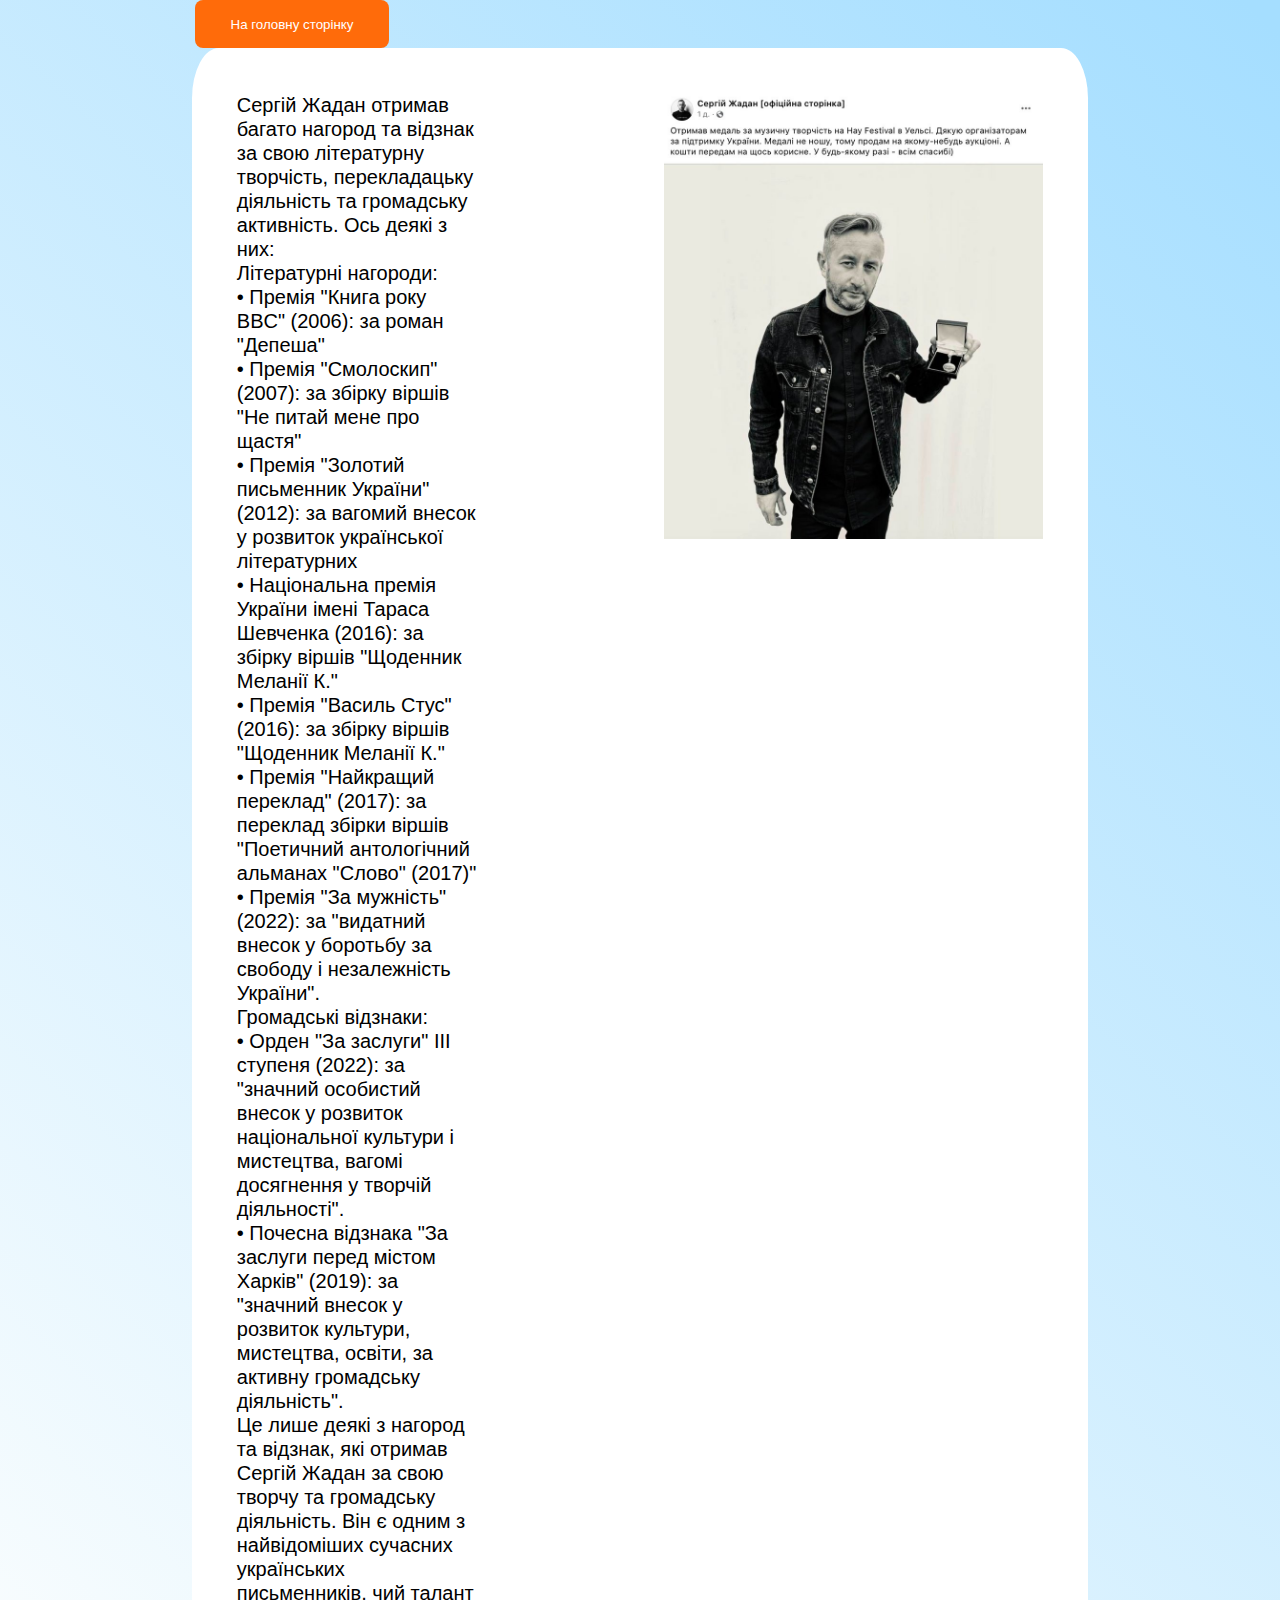
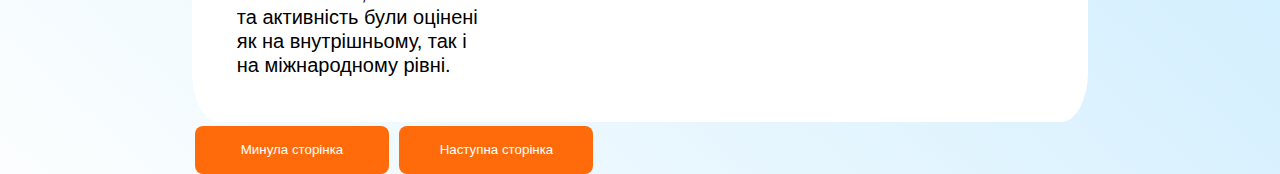
<file: Відзнаки.html>
<!DOCTYPE html>
<html lang="en">
<head>
    <meta charset="UTF-8">
    <meta name="viewport" content="width=device-width, initial-scale=1.0">
    <title>Document</title>
    <link rel="stylesheet" href="css/style.css">
</head>
<body>
    <section class="background">
    <div class="countainer-1">
        <a href="index.html"><button type="button" class="btn">На головну сторінку</button></a>
        <div class="text-container">
            <img src="bff7d3b1e870fb73.jpg" alt="" class="right-img">
        <p class="text-2-1">
            Сергій Жадан отримав багато нагород та відзнак за свою літературну творчість, перекладацьку діяльність та громадську активність. Ось деякі з них:<br />

             Літературні нагороди:<br />
            
            • Премія "Книга року BBC" (2006): за роман "Депеша"<br />
            • Премія "Смолоскип" (2007): за збірку віршів "Не питай мене про щастя"<br />
            • Премія "Золотий письменник України" (2012): за вагомий внесок у розвиток української літературних<br />
            • Національна премія України імені Тараса Шевченка (2016): за збірку віршів "Щоденник Меланії К." <br />
            • Премія "Василь Стус" (2016): за збірку віршів "Щоденник Меланії К."<br /> 
            • Премія "Найкращий переклад" (2017): за переклад збірки віршів "Поетичний антологічний альманах "Слово" (2017)"<br />
            • Премія "За мужність" (2022): за "видатний внесок у боротьбу за свободу і незалежність України".<br />
            
            Громадські відзнаки:<br />
            
            • Орден "За заслуги" III ступеня (2022): за "значний особистий внесок у розвиток національної культури і мистецтва, вагомі досягнення у творчій діяльності".<br />
            • Почесна відзнака "За заслуги перед містом Харків" (2019): за "значний внесок у розвиток культури, мистецтва, освіти, за активну громадську діяльність".<br />
            
            Це лише деякі з нагород та відзнак, які отримав Сергій Жадан за свою творчу та громадську діяльність. Він є одним з найвідоміших сучасних українських письменників, чий талант та активність були оцінені як на внутрішньому, так і на міжнародному рівні.
            </p>
            
        </div>
        <a href="Особисте життя.html"><button type="button" class="btn">Минула сторінка</button></a>
        <a href="Творчість.html"><button type="button" class="btn">Наступна сторінка</button></a>
        
    </div>
</body>
</html>
</file>
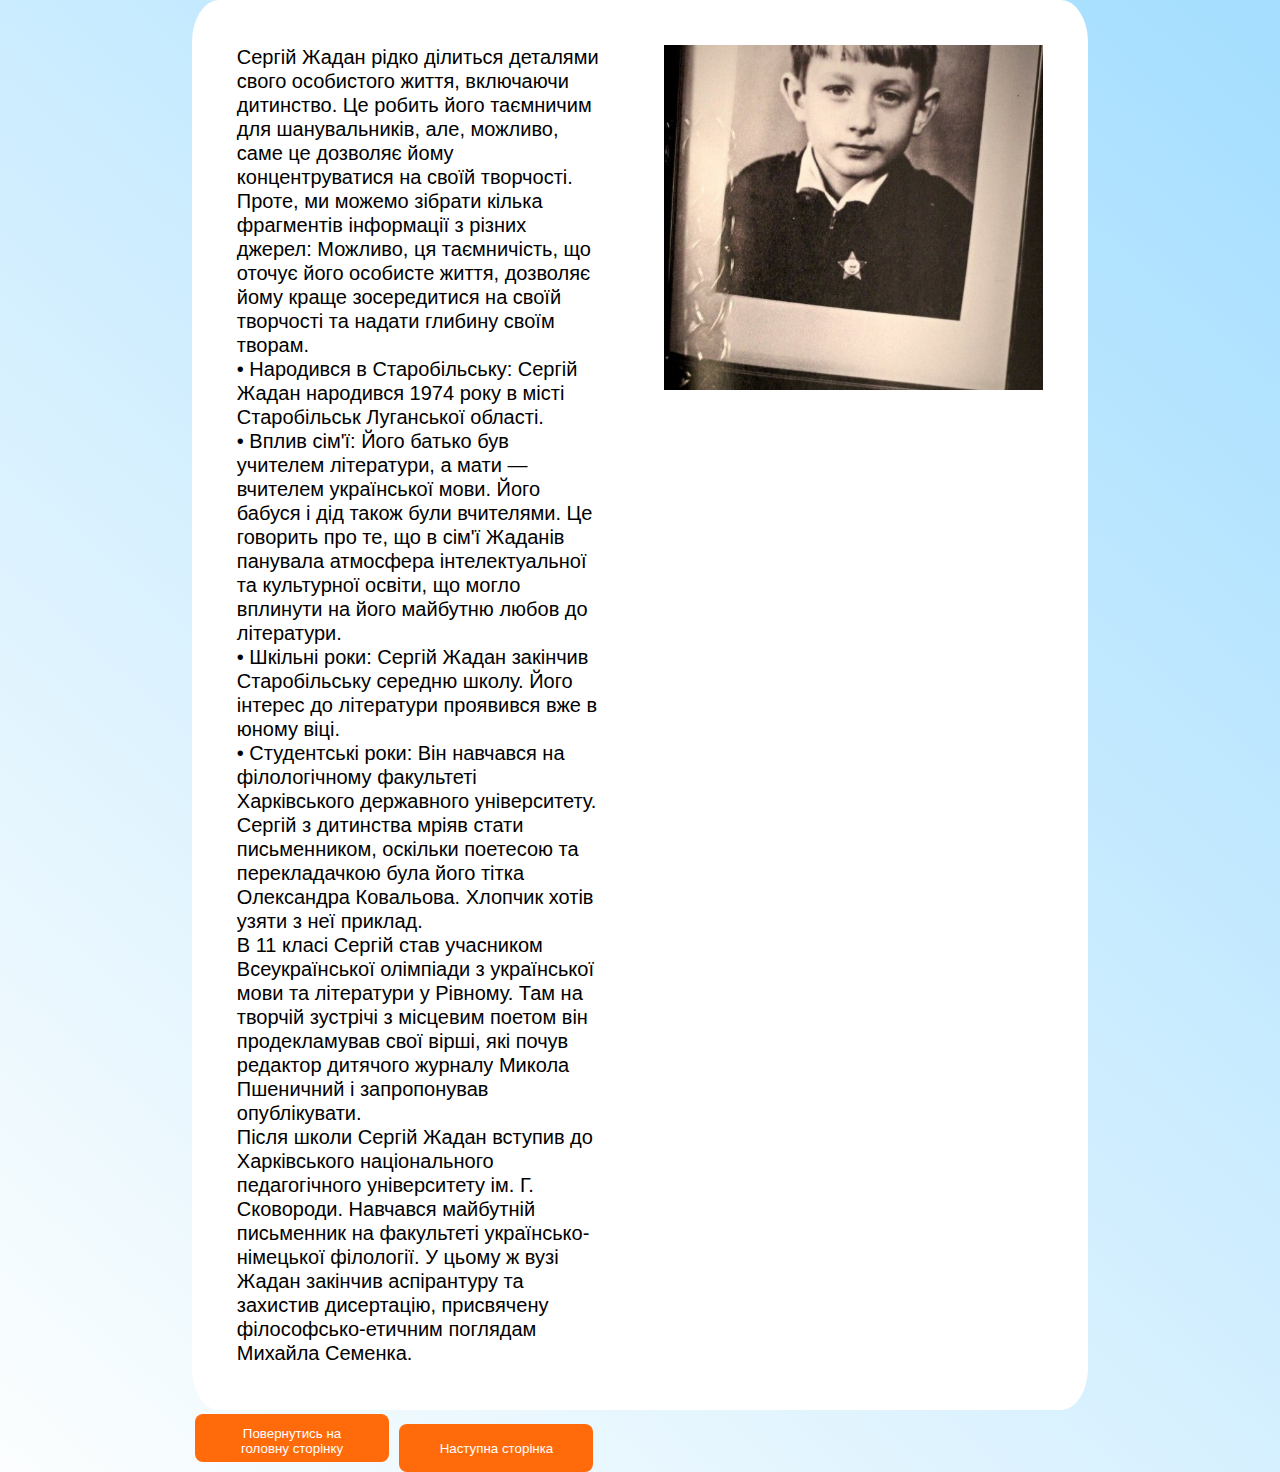
<file: Дитинство.html>
<!DOCTYPE html>
<html lang="en">
<head>
    <meta charset="UTF-8">
    <meta name="viewport" content="width=device-width, initial-scale=1.0">
    <title>Document</title>
    <link rel="stylesheet" href="css/style.css">
</head>
<body>
    <section class="background">
    <div class="countainer-1">
        <div class="text-container">
    <p class="text-2"> Сергій Жадан рідко ділиться деталями свого особистого життя, включаючи дитинство. Це робить його таємничим для шанувальників, але, можливо, саме це дозволяє йому концентруватися на своїй творчості. 

        Проте, ми можемо зібрати кілька фрагментів інформації з різних джерел:
        
        Можливо, ця таємничість, що оточує його особисте життя, дозволяє йому краще зосередитися на своїй творчості та надати глибину своїм творам.<br />
        • Народився в Старобільську: Сергій Жадан народився 1974 року в місті Старобільськ Луганської області.<br />
         • Вплив сім'ї: Його батько був учителем літератури, а мати — вчителем української мови. Його бабуся і дід також були вчителями. Це говорить про те, що в сім'ї Жаданів панувала атмосфера інтелектуальної та культурної освіти, що могло вплинути на його майбутню любов до літератури.<br />
        • Шкільні роки: Сергій Жадан закінчив Старобільську середню школу. Його інтерес до літератури проявився вже в юному віці.<br />
         • Студентські роки: Він навчався на філологічному факультеті Харківського державного університету.<br />

        Сергій з дитинства мріяв стати письменником, оскільки поетесою та перекладачкою була його тітка Олександра Ковальова. Хлопчик хотів узяти з неї приклад.<br />

В 11 класі Сергій став учасником Всеукраїнської олімпіади з української мови та літератури у Рівному. Там на творчій зустрічі з місцевим поетом він продекламував свої вірші, які почув редактор дитячого журналу Микола Пшеничний і запропонував опублікувати.<br />

Після школи Сергій Жадан вступив до Харківського національного педагогічного університету ім. Г. Сковороди. Навчався майбутній письменник на факультеті українсько-німецької філології. У цьому ж вузі Жадан закінчив аспірантуру та захистив дисертацію, присвячену філософсько-етичним поглядам Михайла Семенка.
    </p> 
        <img src="003-150x0.jpg" alt="" class="right-img">
    </div> 
    <a href="index.html"><button type="button" class="btn">Повернутись на головну сторінку</button></a>
    <a href="Юність.html"><button type="button" class="btn">Наступна сторінка</button></a> 
    </div>
</section>
</body>
</html>
</file>
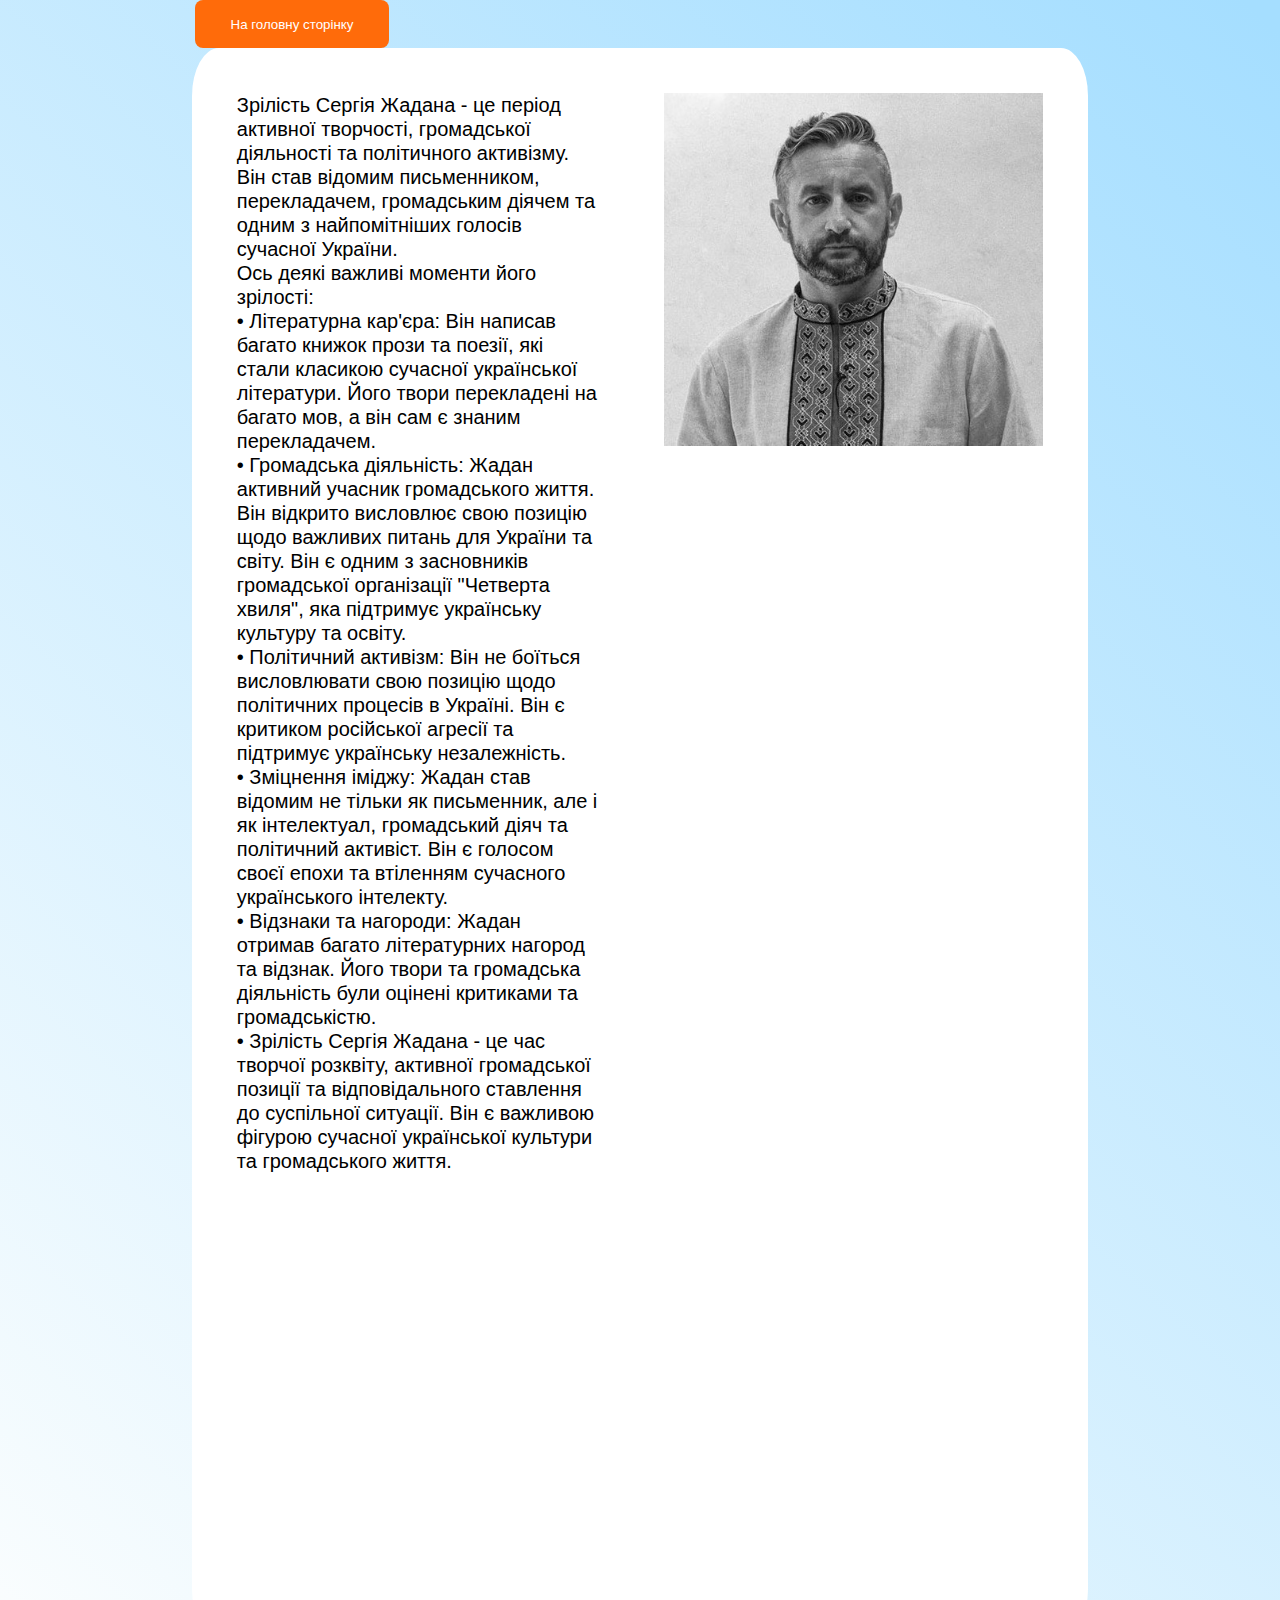
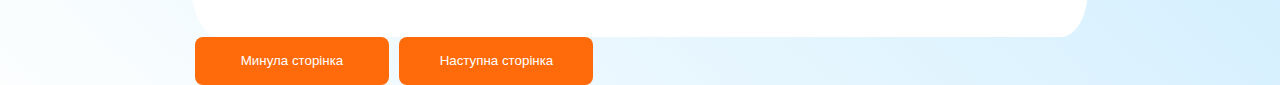
<file: Зрілість.html>
<!DOCTYPE html>
<html lang="en">
<head>
    <meta charset="UTF-8">
    <meta name="viewport" content="width=device-width, initial-scale=1.0">
    <title>Зрілість</title>
    <link rel="stylesheet" href="css/style.css">
</head>
<body>
    <section class="background">
        <div class="countainer-1">
            <a href="index.html"><button type="button" class="btn">На головну сторінку</button></a>
            <div class="text-container">
                <img src="bc66c7b620d57753.jpg" alt="Maturity Image" class="right-img">
                <p class="text-2">
                    Зрілість Сергія Жадана - це період активної творчості, громадської діяльності та політичного активізму. Він став відомим письменником, перекладачем, громадським діячем та одним з найпомітніших голосів сучасної України. <br />
            
                    Ось деякі важливі моменти його зрілості:<br/>
                
                    • Літературна кар'єра: Він написав багато книжок прози та поезії, які стали класикою сучасної української літератури. Його твори перекладені на багато мов, а він сам є знаним перекладачем.<br /> 
                    • Громадська діяльність: Жадан активний учасник громадського життя. Він відкрито висловлює свою позицію щодо важливих питань для України та світу. Він є одним з засновників громадської організації "Четверта хвиля", яка підтримує українську культуру та освіту.<br />
                    • Політичний активізм: Він не боїться висловлювати свою позицію щодо політичних процесів в Україні. Він є критиком російської агресії та підтримує українську незалежність.<br />
                    • Зміцнення іміджу: Жадан став відомим не тільки як письменник, але і як інтелектуал, громадський діяч та політичний активіст. Він є голосом своєї епохи та втіленням сучасного українського інтелекту.<br />
                    • Відзнаки та нагороди: Жадан отримав багато літературних нагород та відзнак. Його твори та громадська діяльність були оцінені критиками та громадськістю.<br />
                • Зрілість Сергія Жадана - це час творчої розквіту, активної громадської позиції та відповідального ставлення до суспільної ситуації. Він є важливою фігурою сучасної української культури та громадського життя.</p>
                <iframe width="700" height="415" src="https://www.youtube.com/embed/_FuFGXY80dU?si=mhgP-E0t4LiZ5d1C" title="YouTube video player" frameborder="0" allow="accelerometer; autoplay; clipboard-write; encrypted-media; gyroscope; picture-in-picture; web-share" referrerpolicy="strict-origin-when-cross-origin" allowfullscreen class="video"> </iframe>
            </div>
            <a href="Юність.html"><button type="button" class="btn">Минула сторінка</button></a>
            <a href="Особисте життя.html"><button type="button" class="btn">Наступна сторінка</button></a>
        </div>
    </section>
</body>
</html>
</file>
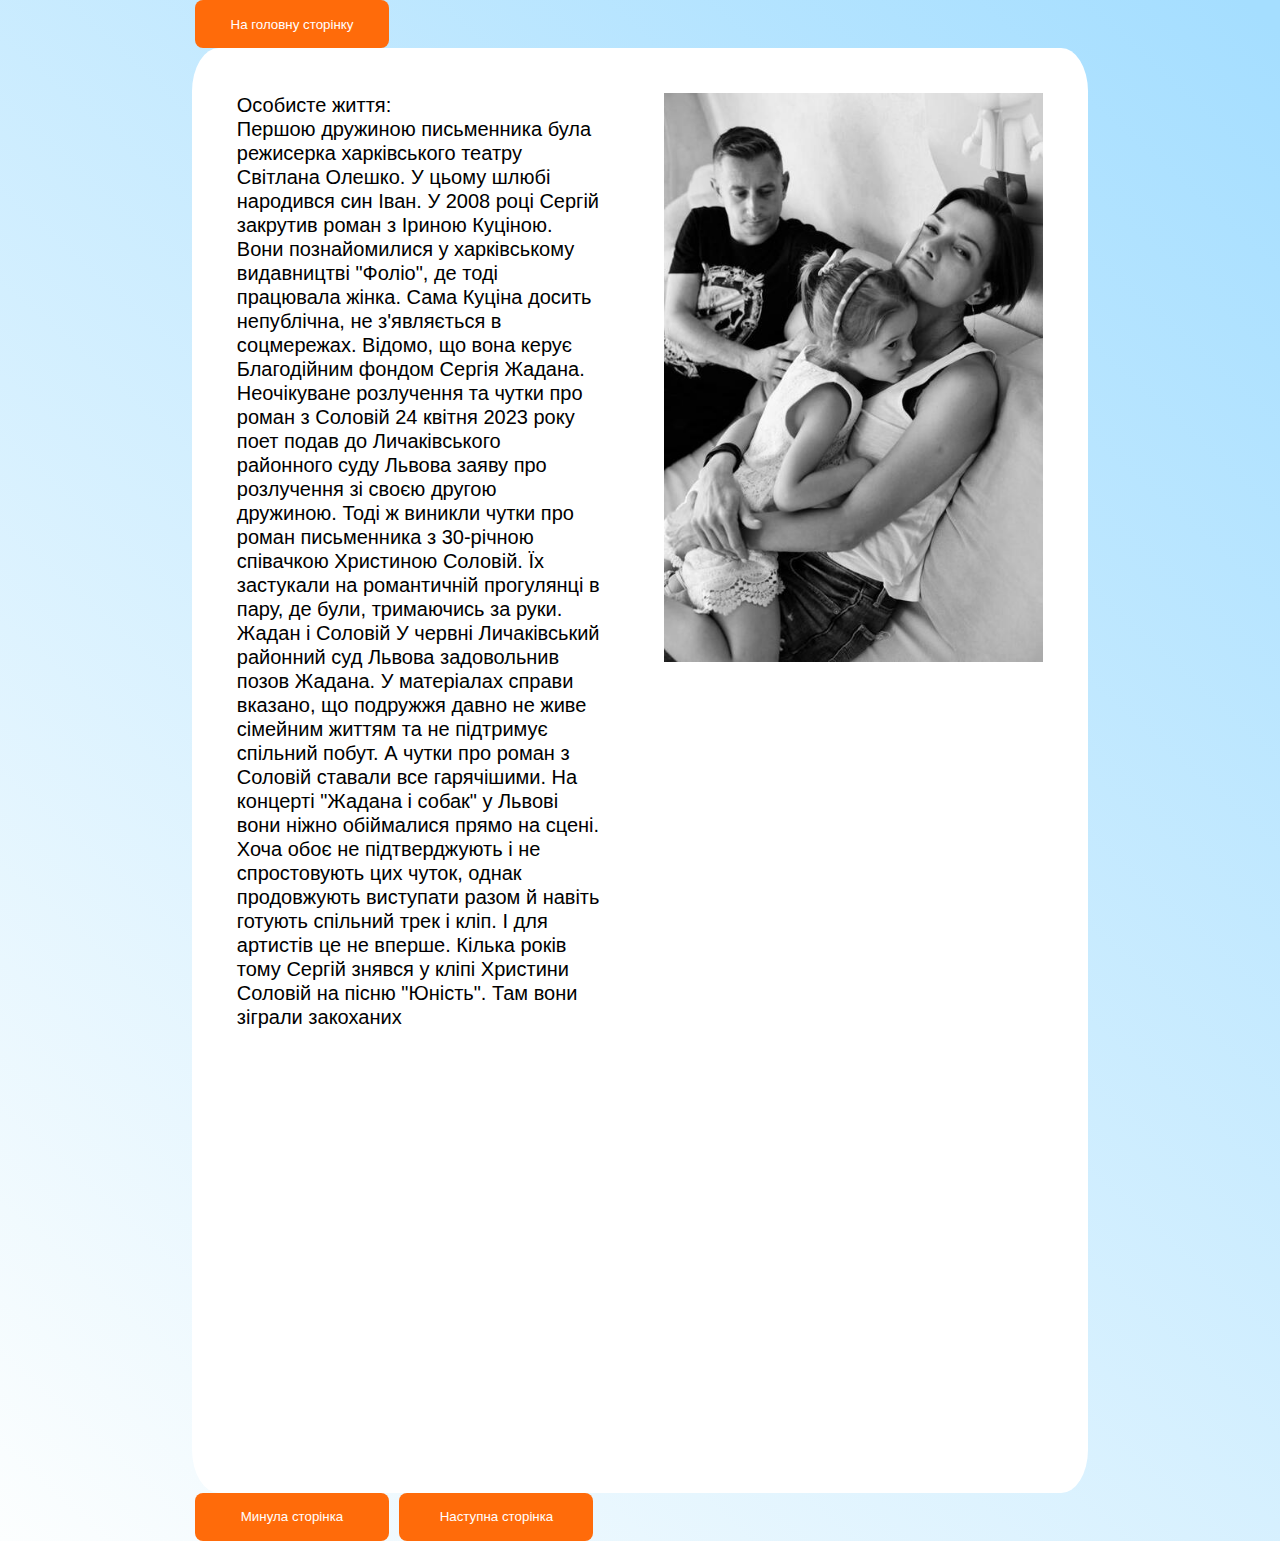
<file: Особисте життя.html>
<!DOCTYPE html>
<html lang="en">
<head>
    <meta charset="UTF-8">
    <meta name="viewport" content="width=device-width, initial-scale=1.0">
    <title>Особисте життя</title>
    <link rel="stylesheet" href="css/style.css">
</head>
<body>
    <section class="background">
        <div class="countainer-1">
            <a href="index.html"><button type="button" class="btn">На головну сторінку</button></a>
            <div class="text-container">
                <img src="04184900_19942785_451968678506652_7361559491495644186_o_large (1).jpg" alt="Personal Life" class="right-img">
                <p class="text-2">
            
            Особисте життя:<br />
            Першою дружиною письменника була режисерка харківського театру Світлана Олешко. У цьому шлюбі народився син Іван.

            У 2008 році Сергій закрутив роман з Іриною Куціною. Вони познайомилися у харківському видавництві "Фоліо", де тоді працювала жінка. Сама Куціна досить непублічна, не з'являється в соцмережах. Відомо, що вона керує Благодійним фондом Сергія Жадана.
            
            
            Неочікуване розлучення та чутки про роман з Соловій
            24 квітня 2023 року поет подав до Личаківського районного суду Львова заяву про розлучення зі своєю другою дружиною. Тоді ж виникли чутки про роман письменника з 30-річною співачкою Христиною Соловій. Їх застукали на романтичній прогулянці в пару, де були, тримаючись за руки.
            
            Жадан і Соловій 
            
            У червні Личаківський районний суд Львова задовольнив позов Жадана. У матеріалах справи вказано, що подружжя давно не живе сімейним життям та не підтримує спільний побут.
            
            
            А чутки про роман з Соловій ставали все гарячішими. На концерті "Жадана і собак" у Львові вони ніжно обіймалися прямо на сцені.
            Хоча обоє не підтверджують і не спростовують цих чуток, однак продовжують виступати разом й навіть готують спільний трек і кліп. І для артистів це не вперше. Кілька років тому Сергій знявся у кліпі Христини Соловій на пісню "Юність". Там вони зіграли закоханих
            </p>
                <iframe width="560" height="315" src="https://www.youtube.com/embed/Xd18lxN3V1Q?si=Ui_SEpAvR5OvGzwV" title="YouTube video player" frameborder="0" allow="accelerometer; autoplay; clipboard-write; encrypted-media; gyroscope; picture-in-picture; web-share" referrerpolicy="strict-origin-when-cross-origin" allowfullscreen class="video"></iframe>
            </div>
            <a href="Зрілість.html"><button type="button" class="btn">Минула сторінка</button></a>
            <a href="Відзнаки.html"><button type="button" class="btn">Наступна сторінка</button></a>
        </div>
    </section>
</body>
</html>
</file>
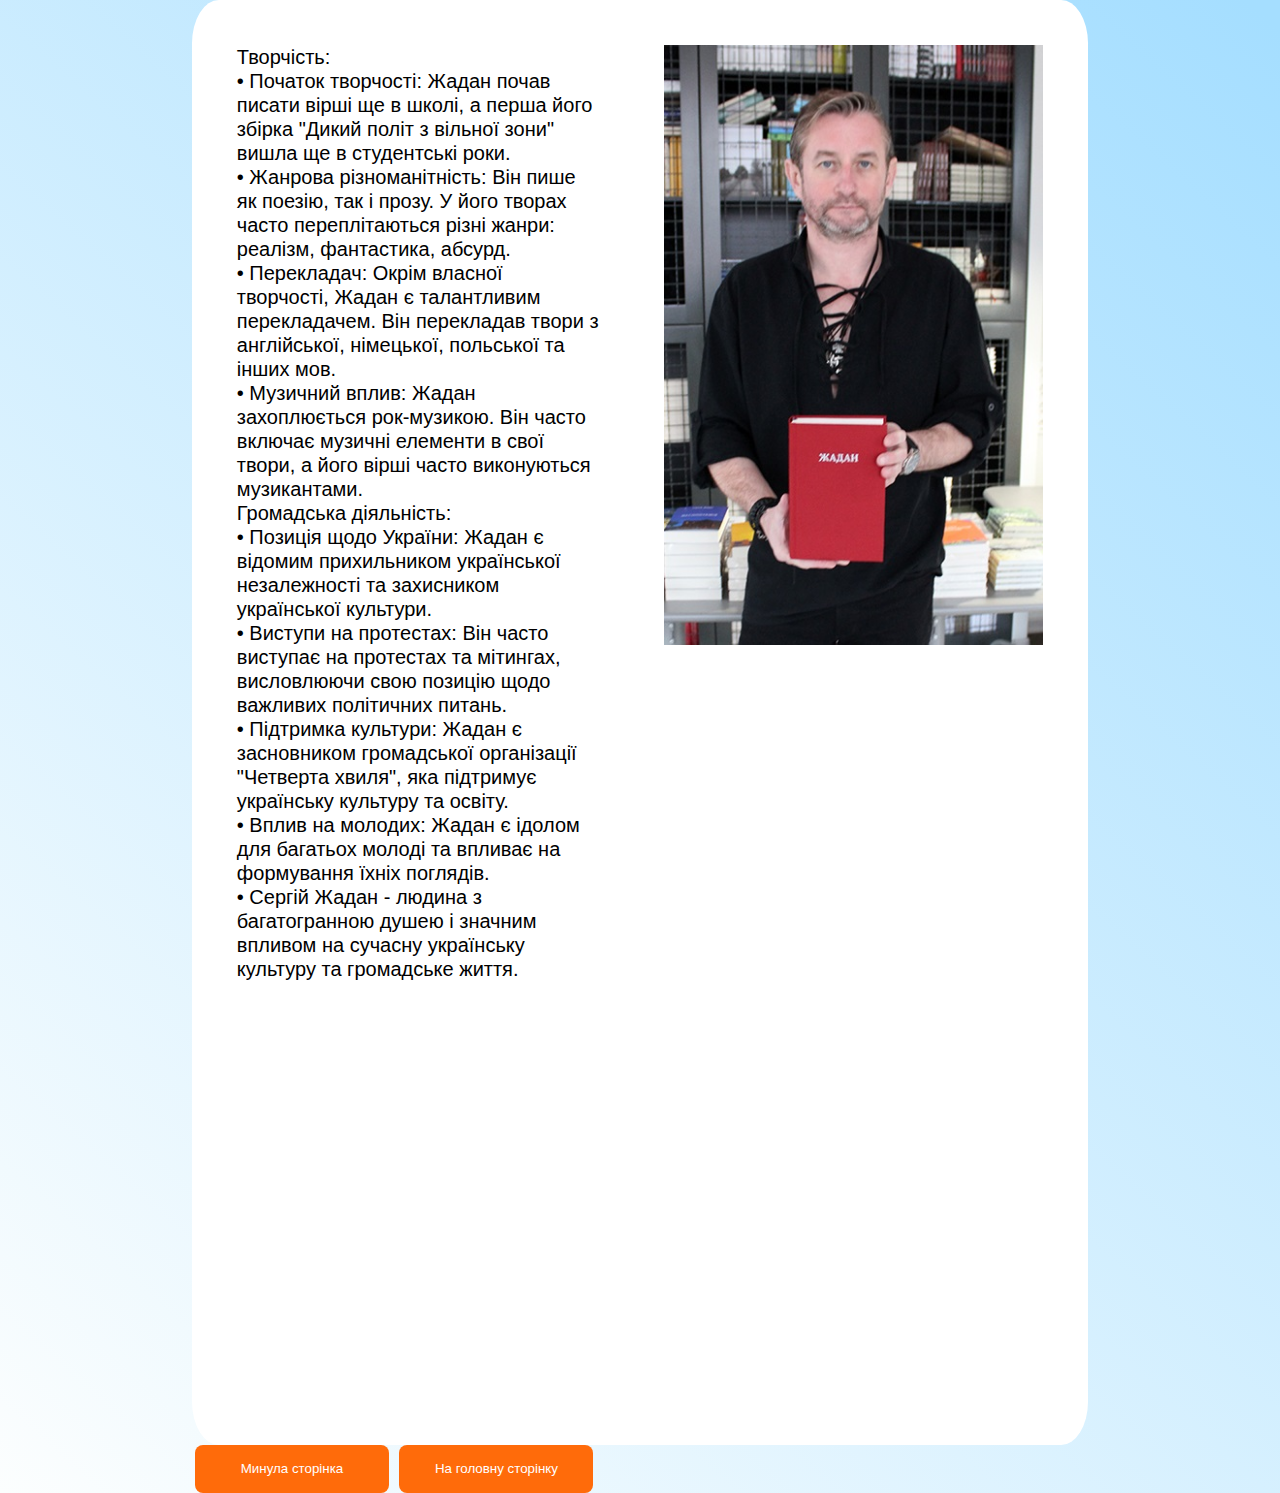
<file: Творчість.html>
<!DOCTYPE html>
<html lang="en">
<head>
    <meta charset="UTF-8">
    <meta name="viewport" content="width=device-width, initial-scale=1.0">
    <title>Творчість</title>
    <link rel="stylesheet" href="css/style.css">
</head>
<body>
    <section class="background">
        <div class="countainer-1">
            <div class="text-container">
                <img src="z1707241787a212i.jpg" alt="Creativity Image" class="right-img">
                <p class="text-2">
                    Творчість:<br />
                
                    • Початок творчості: Жадан почав писати вірші ще в школі, а перша його збірка "Дикий політ з вільної зони" вишла ще в студентські роки.<br />
                    • Жанрова різноманітність: Він пише як поезію, так і прозу. У його творах часто переплітаються різні жанри: реалізм, фантастика, абсурд.<br />
                    • Перекладач: Окрім власної творчості, Жадан є талантливим перекладачем. Він перекладав твори з англійської, німецької, польської та інших мов.<br />
                    • Музичний вплив: Жадан захоплюється рок-музикою. Він часто включає музичні елементи в свої твори, а його вірші часто виконуються музикантами.<br />

                    Громадська діяльність:<br />

                    • Позиція щодо України: Жадан є відомим прихильником української незалежності та захисником української культури.<br />
                    • Виступи на протестах: Він часто виступає на протестах та мітингах, висловлюючи свою позицію щодо важливих політичних питань.<br />
                    • Підтримка культури: Жадан є засновником громадської організації "Четверта хвиля", яка підтримує українську культуру та освіту.<br />
                    • Вплив на молодих: Жадан є ідолом для багатьох молоді та впливає на формування їхніх поглядів.<br />
                    • Сергій Жадан - людина з багатогранною душею і значним впливом на сучасну українську культуру та громадське життя.</p>
                <iframe width="700" height="415" src="https://www.youtube.com/embed/6NqDzQ4hP6E?si=YLgjy5EIONeH-3Bv" title="YouTube video player" frameborder="0" allow="accelerometer; autoplay; clipboard-write; encrypted-media; gyroscope; picture-in-picture; web-share" referrerpolicy="strict-origin-when-cross-origin" allowfullscreen class="video"></iframe>
            </div>
            <a href="Відзнаки.html"><button type="button" class="btn">Минула сторінка</button></a>
            <a href="index.html"><button type="button" class="btn">На головну сторінку</button></a>
        </div>
    </section>
</body>
</html>
</file>
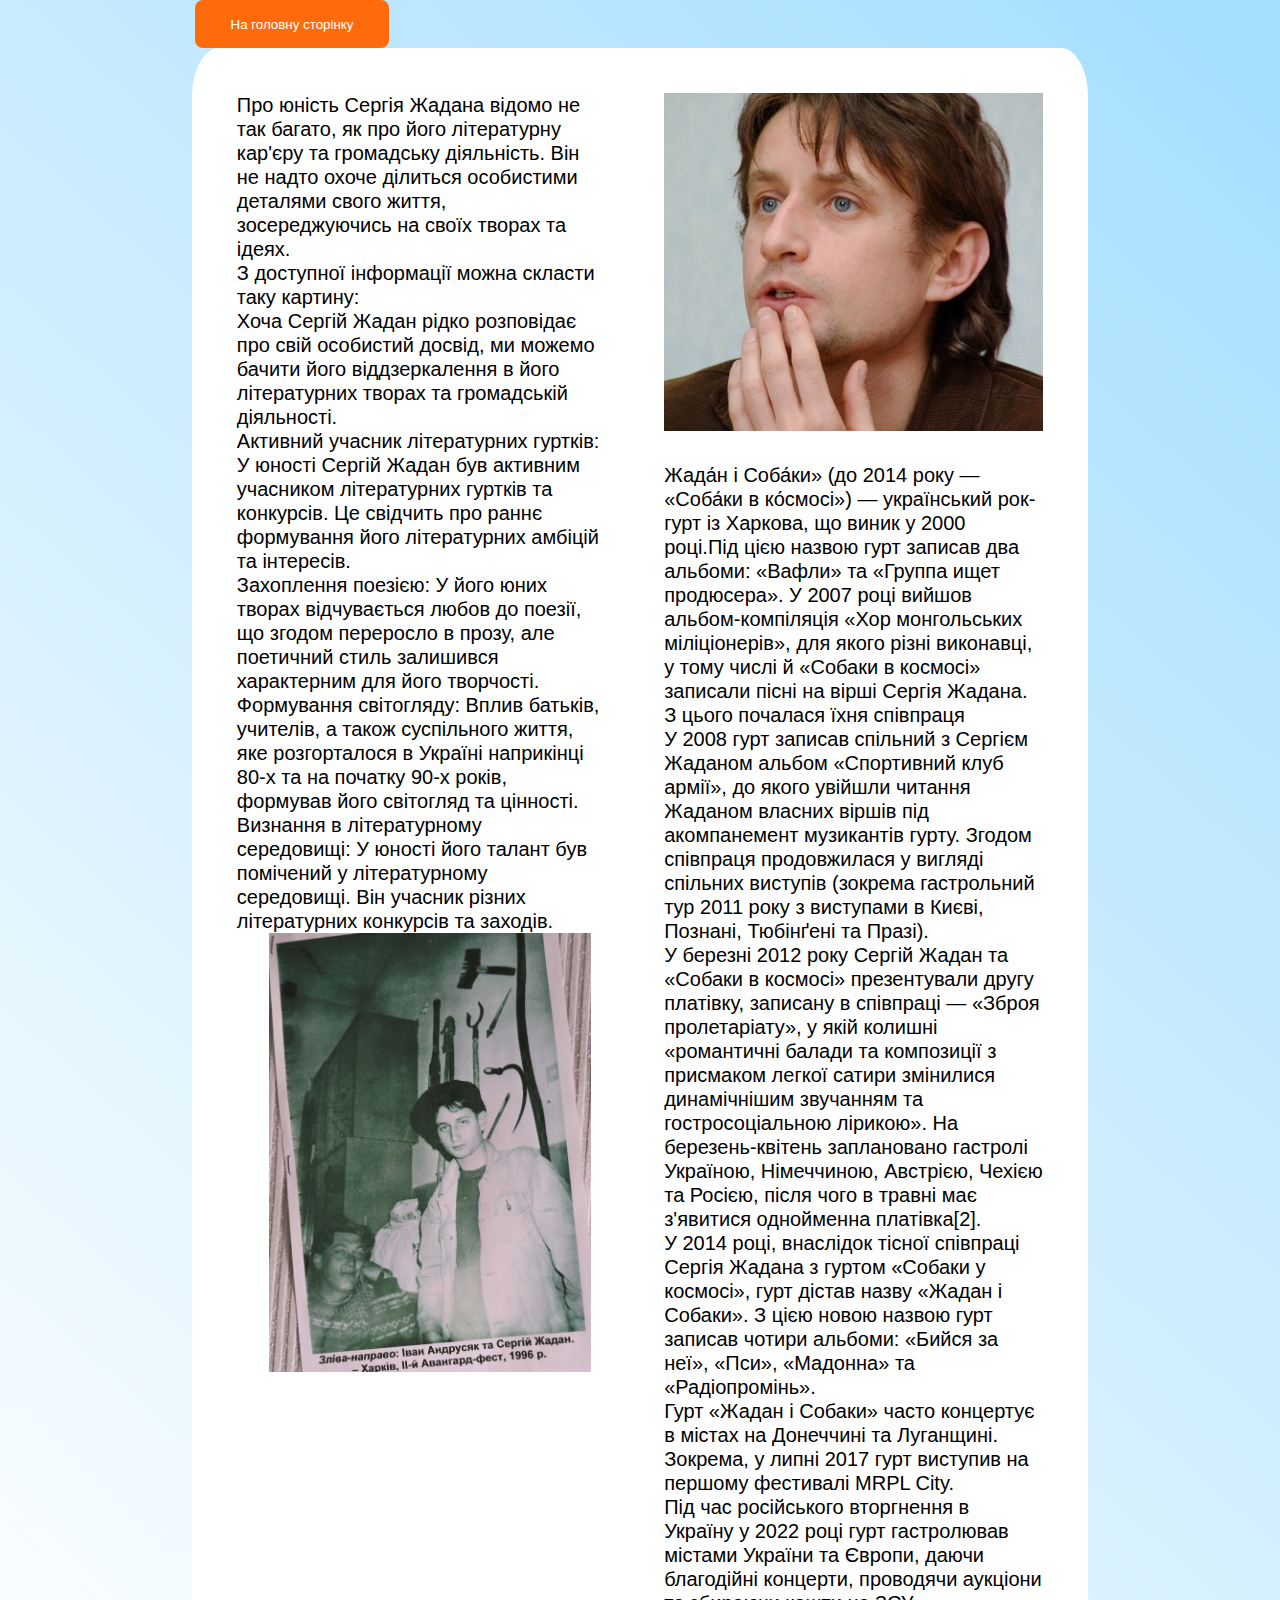
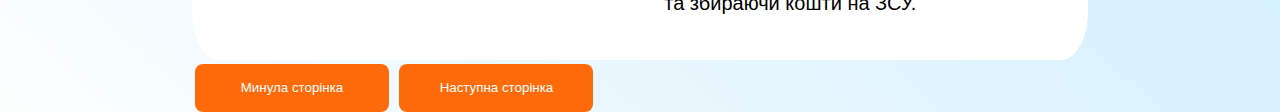
<file: Юність.html>
<!DOCTYPE html>
<html lang="en">
<head>
    <meta charset="UTF-8">
    <meta name="viewport" content="width=device-width, initial-scale=1.0">
    <title>Юність</title>
    <link rel="stylesheet" href="css/style.css">
</head>
<body>
    <section class="background">
        <div class="countainer-1">
            <a href="index.html"><button type="button" class="btn">На головну сторінку</button></a>
            <div class="text-container">
                <img src="161125309365.jpg" alt="Youth Image" class="right-img">
                <p class="text-2">Про юність Сергія Жадана відомо не так багато, як про його літературну кар'єру та громадську діяльність. Він не надто охоче ділиться особистими деталями свого життя, зосереджуючись на своїх творах та ідеях.<br />

        З доступної інформації можна скласти таку картину:<br />
        
        Хоча Сергій Жадан рідко розповідає про свій особистий досвід, ми можемо бачити його віддзеркалення в його літературних творах та громадській діяльності.<br />
         Активний учасник літературних гуртків: У юності Сергій Жадан був активним учасником літературних гуртків та конкурсів. Це свідчить про раннє формування його літературних амбіцій та інтересів.<br />
        Захоплення поезією: У його юних творах відчувається любов до поезії, що згодом переросло в прозу, але поетичний стиль залишився характерним для його творчості.<br />
         Формування світогляду: Вплив батьків, учителів, а також суспільного життя, яке розгорталося в Україні наприкінці 80-х та на початку 90-х років, формував його світогляд та цінності.<br />
          Визнання в літературному середовищі: У юності його талант був помічений у літературному середовищі. Він учасник різних літературних конкурсів та заходів.</p>
                <p class="text-3"> 
         Жада́н і Соба́ки» (до 2014 року — «Соба́ки в ко́смосі») — український рок-гурт із Харкова, що виник у 2000 році.Під цією назвою гурт записав два альбоми: «Вафли» та «Группа ищет продюсера».
         У 2007 році вийшов альбом-компіляція «Хор монгольських міліціонерів», для якого різні виконавці, у тому числі й «Собаки в космосі» записали пісні на вірші Сергія Жадана. З цього почалася їхня співпраця<br />
         У 2008 гурт записав спільний з Сергієм Жаданом альбом «Спортивний клуб армії», до якого увійшли читання Жаданом власних віршів під акомпанемент музикантів гурту. Згодом співпраця продовжилася у вигляді спільних виступів (зокрема гастрольний тур 2011 року з виступами в Києві, Познані, Тюбінґені та Празі).<br />
         У березні 2012 року Сергій Жадан та «Собаки в космосі» презентували другу платівку, записану в співпраці — «Зброя пролетаріату», у якій колишні «романтичні балади та композиції з присмаком легкої сатири змінилися динамічнішим звучанням та гостросоціальною лірикою». На березень-квітень заплановано гастролі Україною, Німеччиною, Австрією, Чехією та Росією, після чого в травні має з'явитися однойменна платівка[2].<br />
         У 2014 році, внаслідок тісної співпраці Сергія Жадана з гуртом «Собаки у космосі», гурт дістав назву «Жадан і Собаки». З цією новою назвою гурт записав чотири альбоми: «Бийся за неї», «Пси», «Мадонна» та «Радіопромінь».<br />
         Гурт «Жадан і Собаки» часто концертує в містах на Донеччині та Луганщині. Зокрема, у липні 2017 гурт виступив на першому фестивалі MRPL City.<br />
         Під час російського вторгнення в Україну у 2022 році гурт гастролював містами України та Європи, даючи благодійні концерти, проводячи аукціони та збираючи кошти на ЗСУ.
        </p>
        <img src="sergiy_zhadan_1.jpg" alt="Youth Image" class="right-img-2">
            </div>
            <a href="Дитинство.html"><button type="button" class="btn">Минула сторінка</button></a>
            <a href="Зрілість.html"><button type="button" class="btn">Наступна сторінка</button></a>
        </div>
    </section>
</body>
</html>
</file>
<file: css/style.css>
@media (max-width: 768px){
    .btn {
      flex-direction: column; /* Кнопки розташовуються одна під одною */
      text-align: center;

    }
}
body{
    font-family: "Montserrat", sans-serif;
    margin:0;
}

.main-page{
    width: 100%;
    background: linear-gradient(222deg, #a5deff 1.14%, #fcfefe 100%);
}

.main-page-text-countainer{
    border-radius: 40px;
    background: #fff;
    padding-left: 60px ;
    padding-top: 60px;
    padding-bottom: 60px;
    padding-right: 60px;
    box-sizing: border-box;
}

.wrapper{
    margin: auto;
    display: flex;
    justify-content: space-between;
    align-items: center;
    width: 1170px;
}

.tittle{
    font-family: var(--font-family);
 font-weight: 400;
 font-size: 40px;
 line-height: 60%;
 color: #000;
 margin:0;
 margin-bottom: 20px;
}

.description{
    font-family: var(--font-family);
font-weight: 400;
font-size: 20px;
line-height: 120%;
color: #000;
margin:0;
margin-bottom: 20px;
}

.btn{
    color: #fff;
    border: none;
    cursor: pointer;
    border-radius: 8px;
padding: 12px 24px;
width: 194px;
height: 48px;
background: #ff6b0a;
margin-left: 3px;
margin-right: 3px;
}

.facts-title{
    font-family: var(--font-family);
font-weight: 600;
font-size: 48px;
line-height: 150%;
color: #000;
margin-bottom: 32px;
margin: 0;
}

.facts{
    padding-top: 17vh;
    padding-bottom: 24vh;
    text-align: center;
    
}

.trezub-facts{
   margin-bottom: 24px;

}

.facts-item-title{
font-family: var(--second-family);
font-weight: 600;
font-size: 24px;
color: #000;
text-align: center;
margin-top: 0;
margin-bottom: 48px;
}

.btn-4{
    margin-bottom: 30px;
    color: #fff;
    border: none;
    cursor: pointer;
    border-radius: 8px;
padding: 12px 24px;
width: 194px;
height: 48px;
background: #ff6b0a;
margin-left: 3px;
margin-right: 3px;
}

.facts-item{
    width: calc((100% / 6) - (24px * 2) / 6);
}

.countainer{
    width: 100%;
    background: linear-gradient(222deg, #a5deff 1.14%, #fcfefe 100%);
    height: 800px;
}

.end-text{
font-family: var(--font-family);
font-weight: 400;
font-size: 16px;
line-height: 100%;
color: #000;
text-align: center;

}

.countainer-item{
    
    position: absolute;
    top: 1500px;
    left: 400px;

}

.text-2{
    font-family: var(--font-family);
font-weight: 400;
font-size: 20px;
line-height: 120%;
color: #000;
float: left;
  max-width: 45%;
  margin: 0;
 

}

.countainer-1{
    margin-left: 15%;
    margin-right: 15%;
    
}

.text-container{
    border-radius: 3%;
    background: #fff;
    padding-left: 5% ;
    padding-top: 5%;
    padding-bottom: 5%;
    padding-right: 5%;
    box-sizing: border-box;
    margin: auto;
    display: inline-block;
    justify-content: space-between;
    align-items: center;
   
    
}
.right-img{
    float: right;
    margin: 0 0 2em 2em;
    max-width: 47%;
    
}

.background{
    background: linear-gradient(222deg, #a5deff 1.14%, #fcfefe 100%);
}

.text-2-1{
    font-family: var(--font-family);
    font-weight: 400;
    font-size: 20px;
    line-height: 120%;
    color: #000;
    float: left;
      max-width: 30%;
      margin: 0;
}

.text-3{
    font-family: var(--font-family);
    font-weight: 400;
    font-size: 20px;
    line-height: 120%;
    color: #000;
    float: right;
      max-width: 47%;
      margin: 0;
}

.right-img-2{
    float: left;
    margin: 0 0 2em 2em;
    max-width: 40%;
}

.btn-6{
        margin-bottom: 30px;
        color: #fff;
        border: none;
        cursor: pointer;
        border-radius: 8px;
    padding: 12px 24px;
    width: 194px;
    height: 48px;
    background: #ff6b0a;
    margin-left: 70%;
}

.video {
    width: 700px;
    height: 415px;
    margin: auto;

}

.video-1{
    width: 700px;
    height: 415px;
    margin: 0 auto;
    display: block;
    text-align: center;

}
@media (max-width: 768px) {
    .btn,.btn-4 {
        width: 100%; /* Full-width buttons */
        margin: 10px 0; /* Add spacing between buttons */
    }

    .wrapper {
        flex-direction: column; /* Stack items vertically */
        text-align: left; /* Center-align content */
        width: 100%; /* Utilize full screen width */
    }

    .main-page-text-countainer,
    .facts-item,
    .text-container {
        padding: 20px; /* Adjust padding for smaller screens */
        width: 100%; /* Full width for containers */
    }

    .facts {
        padding-top: 10vh; /* Reduce top padding for compact view */
        padding-bottom: 10vh;
        text-align: center;
    }

    .facts-item {
        margin-bottom: 20px; /* Add spacing between items */
    }

    .text-2,.text-3,.text-2-1 {
        float: none; /* Remove float for smaller screens */
        max-width: 100%; /* Expand to full width */
    }

    .right-img,.right-img-2 {
        float: none; /* Remove float on small screens */
        display: block;
        margin: 10px auto; /* Center the image */
        max-width: 90%; /* Reduce size for smaller screens */
    }

    .video,.video-1{
        width: 100%; /* Make videos responsive */
        height: auto;
    }
}
</file>
